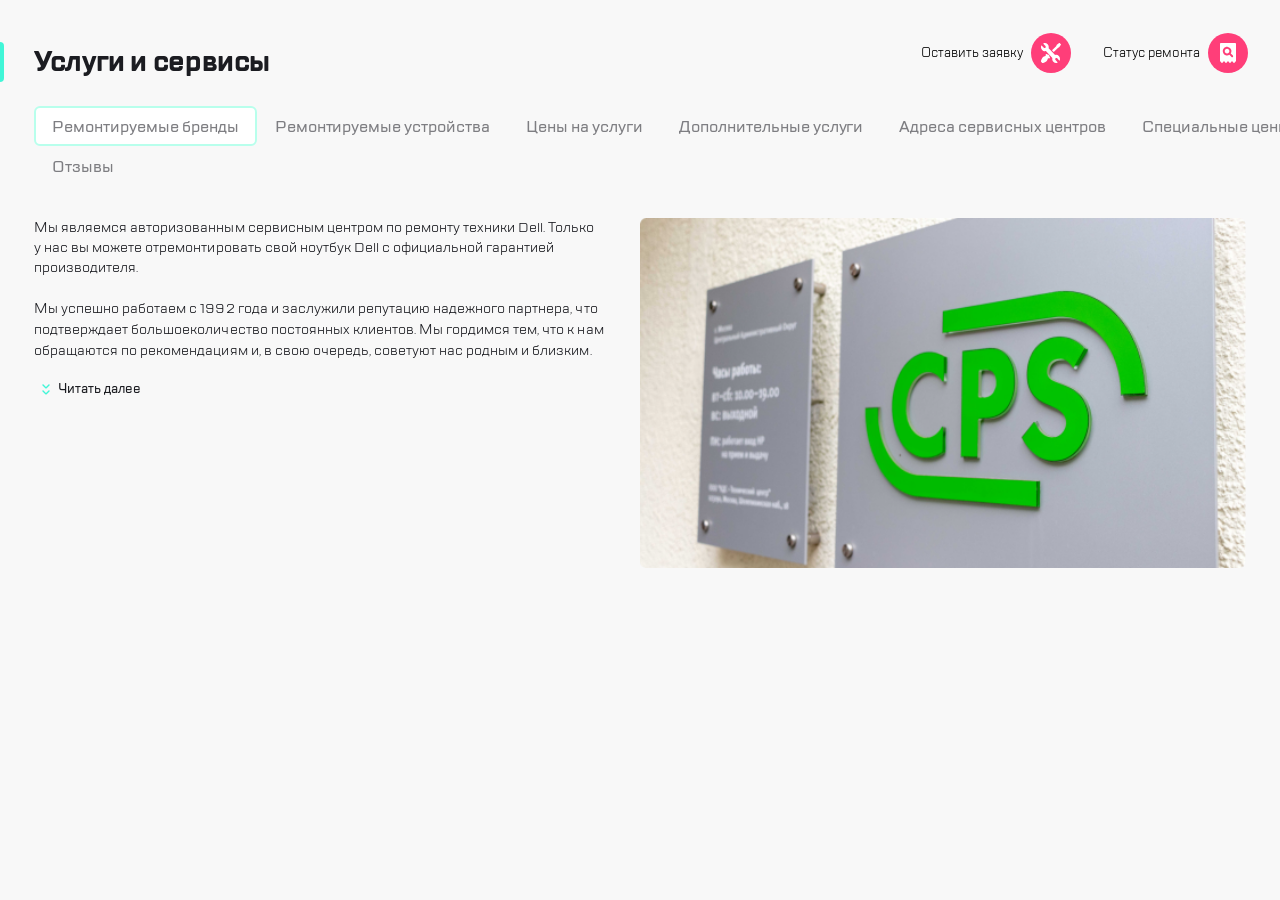
<file: index.html>
<!DOCTYPE html>
<html lang="ru">

<head>
    <meta charset="UTF-8">
    <meta name="viewport" content="width=device-width, initial-scale=1">
    <link rel="stylesheet" href="./styles.css">
    <title>CPS</title>
</head>

<body>
    <header class="menu">
        <nav class="menu__nav">
            <div class="header__left">
                <button class="menu__nav--button menu__button">
                    <img class="menu__button-img" src="./image/ic/burger.svg" alt="menu button">
                </button>
                <div class="nav__divider nav__divider--left"></div>
                <div class="menu__logo--wrapper">
                    <img class="menu__logo" src="./image/ic/Group.svg" alt="CPS Logo">
                </div>
            </div>
            <div class="header__center">
                <ul class="menu__nav--list1">
                    <li><button class="menu__nav--button call_button">
                            <img class="menu__nav--button--img" src="./image/ic/call.svg" alt="call button">
                        </button></li>
                    <li><button class="menu__nav--button chat_button">
                            <img class="menu__nav--button--img" src="./image/ic/chat.svg" alt="chat button">
                        </button></li>
                    <li><button class="menu__nav--button profile_button">
                            <img class="menu__nav--button--img" src="./image/ic/profile.svg" alt="profile button">
                        </button></li>
                </ul>
            </div>
            <div class="header__right">
                <div class="nav__divider nav__divider--right"></div>
                <ul class="menu__nav--list2">
                    <li><button class="menu__nav--button">
                            <span class="menu__nav--button--text">Оставить заявку</span>
                            <img class="menu__nav--button--img" src="./image/ic/repair.svg" alt="repair">
                        </button></li>
                    <li><button class="menu__nav--button">
                            <span class="menu__nav--button--text">Статус ремонта</span>
                            <img class="menu__nav-button--img" src="./image/ic/checkstatus.svg" alt="checkstatus">
                        </button></li>
                </ul>
            </div>
        </nav>
    </header>
    <main class="main">
        <section class="main__section">
            <div class="main__header">
                <div class="main__title">
                    <div class="main__divider"></div>
                    <h1 class="main__heading">Услуги и сервисы</h1>
                </div>
                <div class="main__nav--button">
                    <ul class="main__list--button">
                        <li><button class="main__nav--button">
                                <span class="main__nav--button--text">Оставить заявку</span>
                                <img class="main__nav-button--img" src="./image/ic/repair.svg" alt="repair">
                            </button></li>
                        <li><button class="main__nav--button">
                                <span class="main__nav--button--text">Статус ремонта</span>
                                <img class="main__nav--button--img" src="./image/ic/checkstatus.svg" alt="checkstatus">
                            </button></li>
                    </ul>
                </div>
            </div>
            <section class="main__menu">
                <div class="tabs">
                    <div class="tabs__group">
                        <input class="tabs__input" type="radio" id="tab1" name="tab-control" checked>
                        <label class="tabs__label" for="tab1">Ремонтируемые бренды</label>
                        <input class="tabs__input" type="radio" id="tab2" name="tab-control">
                        <label class="tabs__label" for="tab2">Ремонтируемые устройства</label>
                        <input class="tabs__input" type="radio" id="tab3" name="tab-control">
                        <label class="tabs__label" for="tab3">Цены на услуги</label>
                        <input class="tabs__input" type="radio" id="tab4" name="tab-control">
                        <label class="tabs__label" for="tab4">Дополнительные услуги</label>
                        <input class="tabs__input" type="radio" id="tab5" name="tab-control">
                        <label class="tabs__label" for="tab5">Адреса сервисных центров</label>
                        <input class="tabs__input" type="radio" id="tab6" name="tab-control">
                        <label class="tabs__label" for="tab6">Специальные цены</label>
                        <input class="tabs__input" type="radio" id="tab7" name="tab-control">
                        <label class="tabs__label" for="tab7">Отзывы</label>
                    </div>
                </div>
            </section>
            <section class="main__content">
                <div class="main__paragraphs">
                    <p class="main__text main__text--first">Мы являемся авторизованным сервисным центром по ремонту
                        техники
                        Dell.
                        Только у нас вы можете
                        отремонтировать свой ноутбук Dell с официальной гарантией производителя.</p>
                    <br>
                    <p class="main__text main__text--second">Мы успешно работаем с 1992 года и заслужили репутацию
                        надежного партнера<span class="main__highlight">, что подтверждает большоеколичество постоянных
                            клиентов. Мы гордимся тем, что к нам обращаются по рекомендациям и, в свою
                            очередь, советуют нас родным и близким.</span></p>
                    <div>
                        <button class="main__expand--button">
                            <img class="main__expand--img" src="./image/ic/expand.svg" alt="expand">
                            Читать далее
                        </button>
                    </div>
                </div>
                <div>
                    <img class="main__image" src="./image/MG_3223.png" alt="CPS Picture">
                </div>
            </section>
        </section>
    </main>
    <footer>

    </footer>
</body>

</html>
</file>
<file: styles.css>
/* Сброс базовых стилей */

* {
    box-sizing: border-box;
    padding: 0;
    margin: 0;
}

html {
    font-size: 16px;
}

@font-face {
    font-family: 'TT Lakes Bold';
    src: url('./fonts/TTLakes-Bold.eot');
    src: url('./fonts/TTLakes-Bold.eot?#iefix') format('embedded-opentype'),
        url('./fonts/TTLakes-Bold.woff') format('woff'),
        url('./fonts/TTLakes-Bold.ttf') format('truetype');
    font-weight: 700;
    font-style: normal;
}

@font-face {
    font-family: 'TT Lakes Medium';
    src: url('./fonts/TTLakes-Medium.eot');
    src: url('./fonts/TTLakes-Medium.eot?#iefix') format('embedded-opentype'),
        url('./fonts/TTLakes-Medium.woff') format('woff'),
        url('./fonts/TTLakes-Medium.ttf') format('truetype');
    font-weight: 500;
    font-style: normal;
}

@font-face {
    font-family: 'TT Lakes Regular';
    src: url('./fonts/TTLakes-Regular.eot');
    src: url('./fonts/TTLakes-Regular.eot?#iefix') format('embedded-opentype'),
        url('./fonts/TTLakes-Regular.woff') format('woff'),
        url('./fonts/TTLakes-Regular.ttf') format('truetype');
    font-weight: 400;
    font-style: normal;
}


body {
    background-color: #F8F8F8;
    font-family: 'TT Lakes Regular', sans-serif;
}

h1 {
    font-family: 'TT Lakes Bold', sans-serif;
    color: rgba(27, 28, 33, 1);
    padding: 0;
    margin: 0;
    font-size: 1.75rem;
    line-height: 2.5rem;
    letter-spacing: -0.375px;
    margin-left: 0.75rem;
}

p {
    font-size: 0.875rem;
}

ul,
li {
    list-style: none;

}

button {
    background-color: transparent;
    border: none;
    padding: 0;
    margin: 0;
    cursor: pointer;
    font-family: inherit;
}

br {
    display: none;
}

/* Основа для мобильных */

/* Навигация */
.menu__nav {
    display: flex;
    /* width: auto; */
    min-height: 87px;
    justify-content: space-between;
    background-color: #FFFFFF;
    align-items: center;
    border-bottom: 1px solid rgba(217, 255, 245, 1);
    margin-bottom: 1.5rem;
}

/* Кнопки в навигации */

.menu__nav--button {
    width: 2.5rem;
    height: 2.5rem;
    margin: 1.5rem 0.5rem;
}

/* Скрытие текста кнопок навигации */

.menu__nav--button--text {
    display: none;
    font-family: 'TT Lakes Medium', sans-serif;
    color: rgba(27, 28, 33, 1)
}

/* Лого в навгиациичы */
.menu__logo--wrapper {
    margin: 0 5px 0 1px;
}

/* Разделитель в навигации */
.nav__divider {
    width: 2px;
    height: 2rem;
    background-color: #E0E0E0;
    border-radius: 1px;
    margin: 0 0.75rem;
}

/* Списки меню */
.menu__nav--list1,
.menu__nav--list2 {
    display: flex;
    padding: 0;
    margin: 0;
}

/* Выравнивание элементов в навигации */
.header__left,
.header__right,
.header__center {
    display: flex;
    align-items: center;
    padding: 0 0.5rem;
}

/* Центральная часть навигации на мобильных скрыта */
.header__center {
    display: none;
}

/* Выравнивание title */
.main__title {
    display: flex;
    align-items: center;
    margin-bottom: 1.5rem;
}

/* highlight */

.main__divider {
    width: 0.25rem;
    height: 2.5rem;
    background-color: rgba(65, 246, 215, 1);
    border-radius: 0 0.25rem 0.25rem 0;
}


.tabs {
    display: flex;
}

/* Меню по разделам */
.tabs__group {
    display: flex;
    flex-wrap: nowrap;
    align-items: center;
    overflow-x: auto;
    /* Скрываем скроллбар */
    scrollbar-width: none;
    /* Firefox */
    -ms-overflow-style: none;
    padding: 0 1rem 1.5rem;
}

/* Кнопки меню по разделам  */
.tabs__label {
    font-family: 'TT Lakes Medium', sans-serif;
    color: rgba(126, 126, 130, 1);
    display: flex;
    flex-direction: row;
    padding: 0.5rem 1rem;
    height: 2.5rem;
    cursor: pointer;
    flex-shrink: 0;
    border: 2px solid transparent;
    border-radius: 6px;
    background-color: transparent;
    letter-spacing: -0.02px;
}

/* Скрытие радио-кнопок */
.tabs__input {
    display: none;
}

/* Стили для активной вкладки */
input[type="radio"]:checked+.tabs__label {
    border-radius: 6px;
    border: 2px solid rgba(184, 255, 236, 1);
    background-color: rgba(255, 255, 255, 1);
}

/* Скрытие второго абзаца в мобильной версии */
.main__text--second {
    display: none;
}


/* Стили для кнопки "Показать все" */
.main__expand--button {
    font-family: 'TT Lakes Medium', sans-serif;
    display: flex;
    align-items: center;
    height: 1.5rem;
    margin: 1rem 0;
    color: rgba(27, 28, 33, 1);
    line-height: 1.5rem;
    letter-spacing: -0.02px;
}

/* Стили для текста в основной части */
.main__paragraphs {
    width: auto;
    padding: 0 1rem;
    color: rgba(27, 28, 33, 1);
    line-height: 1.125rem;
    letter-spacing: 0.02px;
}


/* Стили для изображения в основной части */
.main__image {
    width: 100%;
    /* Контейнер на всю ширину */
    text-align: center;
    /* Центрируем картинку */
}


.nav__divider--left {
    display: none;
}

.main__nav--button {
    display: none;
}

@media (min-width: 321px) and (max-width: 768px) {
    br {
        display: inline;
    }

    .menu__nav {
        overflow-x: auto;
        /* Скрываем скроллбар */
        scrollbar-width: none;
        /* Firefox */
        -ms-overflow-style: none;
    }

    .header__center {
        display: flex;
        margin-left: auto;
        padding: 0;
        margin-right: -0.5rem;
    }

    h1 {
        margin-left: 1.25rem;
    }

    .main__text--second {
        display: inline;
    }

    .main__highlight {
        display: none;
    }

    .main__content {
        display: grid;
        grid-template-columns: 1fr 1fr;
        margin-bottom: 2.5rem;
        padding: 0 2.125rem;
    }

    .main__paragraphs {
        padding: 0;
        line-height: 1.25rem;
        margin-right: 2rem;
    }

    .nav__divider--left {
        display: flex;
    }
}


@media (min-width: 769px) {
    br {
        display: inline;
    }

    .main__text--second {
        display: inline;
        margin-top: 1rem;
    }

    .main__header {
        display: flex;
        justify-content: space-between;
        align-items: center;
        padding-right: 2rem;
    }

    h1 {
        margin-left: 1.875rem;
    }

    .main__list--button {
        display: flex;
        gap: 2rem;
    }

    .main__nav--button {
        display: flex;
        align-items: center;
    }

    .main__nav--button--text {
        margin: 0.5rem 0.5rem 0.5rem 0;
    }

    .main__title {
        margin-top: 2.625rem;
    }

    .main__content {
        display: grid;
        grid-template-columns: 1fr 1fr;
        padding: 0 2.125rem;
    }

    .main__paragraphs {
        line-height: 1.25rem;
        padding-left: 0;
        margin-right: 1.25rem;
    }

    .tabs__group {
        padding: 0 2.125rem 2rem;
        display: grid;
        grid-template-columns: repeat(6, auto);
        white-space: nowrap;
    }

    .tabs__label:last-of-type {
        grid-column: 1 / -1;
        justify-self: start;
    }

    /* скрытие навигации */
    .nav__divider {
        display: none;
    }

    .menu__nav {
        display: none;
    }
}


/* =============== Сайдбар ================== */


.sidebar {
    position: relative;
    border-color: #F8F8F8;
    width: 20rem;
    box-shadow: 10px -30px 30px 30px rgba(0, 0, 0, 0.2);
    color: rgba(27, 28, 33, 1);
}

/* Навигация сайдбара */
.sidebar__menu {
    padding: 1.5rem;
    display: flex;
    align-items: center;
    justify-content: space-between;
    margin-bottom: 1rem;
}

/* Кнопки сайдбара */
.sidebar__elem__button,
.contacts__elem__button {
    width: 2.5rem;
    height: 2.5rem;
}

.contacts__actions {
    display: flex;
    justify-content: flex-start;
    gap: 1rem;
}

.nav__sidebar__logo {
    margin-right: 3rem;
}

.sidebar__contacts {
    padding: 1.5rem;
}

input[type="radio"]:checked+.lang__label {
    opacity: 0.6;
}

.contacts__email {
    font-family: 'TT Lakes Medium', sans-serif;
    margin: 1rem 0;
    font-size: 1rem;
    letter-spacing: -0.2px;
}

.contacts__phone {
    font-family: 'TT Lakes Bold', sans-serif;
    font-size: 1.5rem;
    margin-bottom: 2.5rem;
    height: 2rem;
    letter-spacing: -0.6px;
}

/* Кнопки меню навигации слайдера  */
.sidebar__tab--label {
    font-family: 'TT Lakes Medium', sans-serif;
    color: rgba(27, 28, 33, 1);
    display: flex;
    flex-direction: row;
    padding: 0.25rem 1.25rem;
    cursor: pointer;
    flex-shrink: 0;
    border-left: 0.25rem solid transparent;
    /* border-radius: 6px; */
    background-color: transparent;
    letter-spacing: -0.2px;
    line-height: 1.5rem;
    margin-bottom: 1.5rem;
}

/* Скрытие радио-кнопок */
.lang__input,
.sidebar__tab--input {
    display: none;
}

.lang__label {
    font-family: 'TT Lakes Medium', sans-serif;
    font-size: 1rem;
    width: 1.5rem;
    height: 1.5rem;
    margin: 0.375rem;
    letter-spacing: -0.2px;
}

/* Стили для активной вкладки */
input[type="radio"]:checked+.sidebar__tab--label {
    opacity: 0.6;
    border-left: 0.25rem solid rgba(65, 246, 215, 1);

}
</file>
